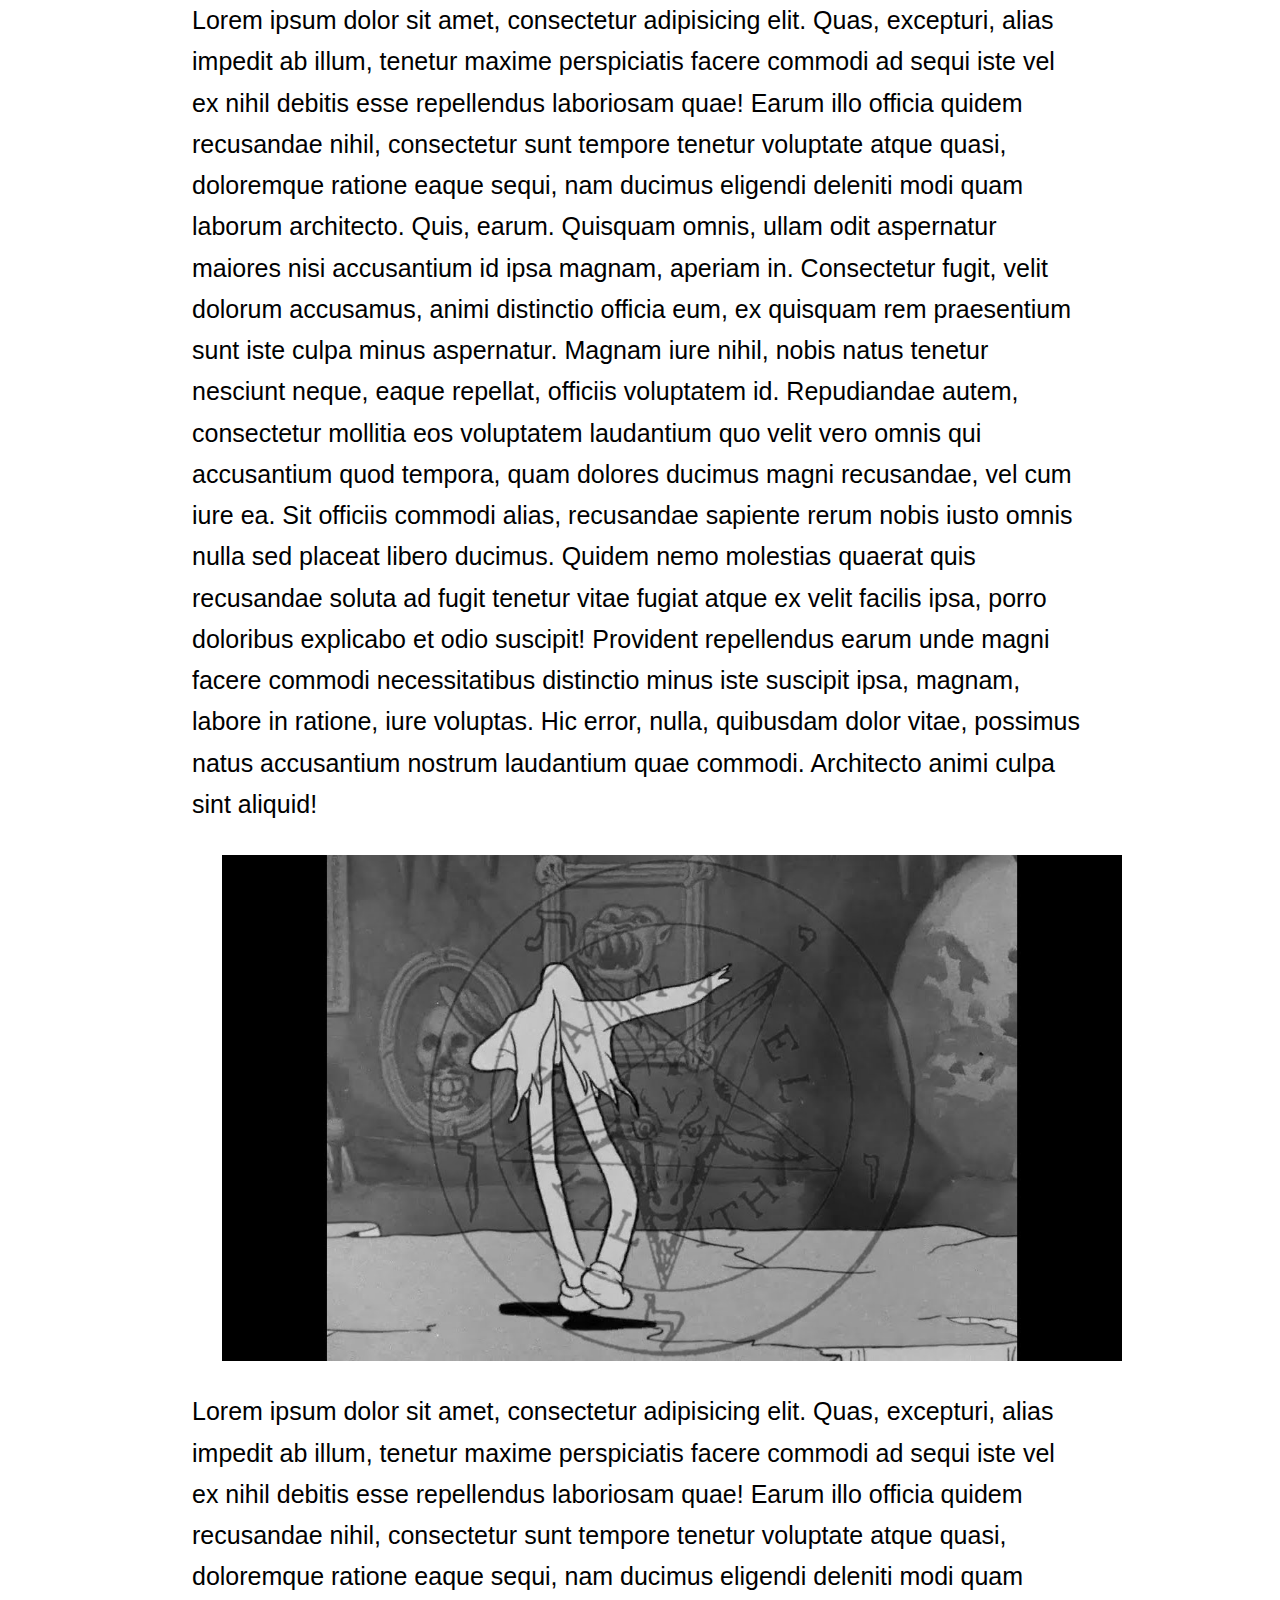
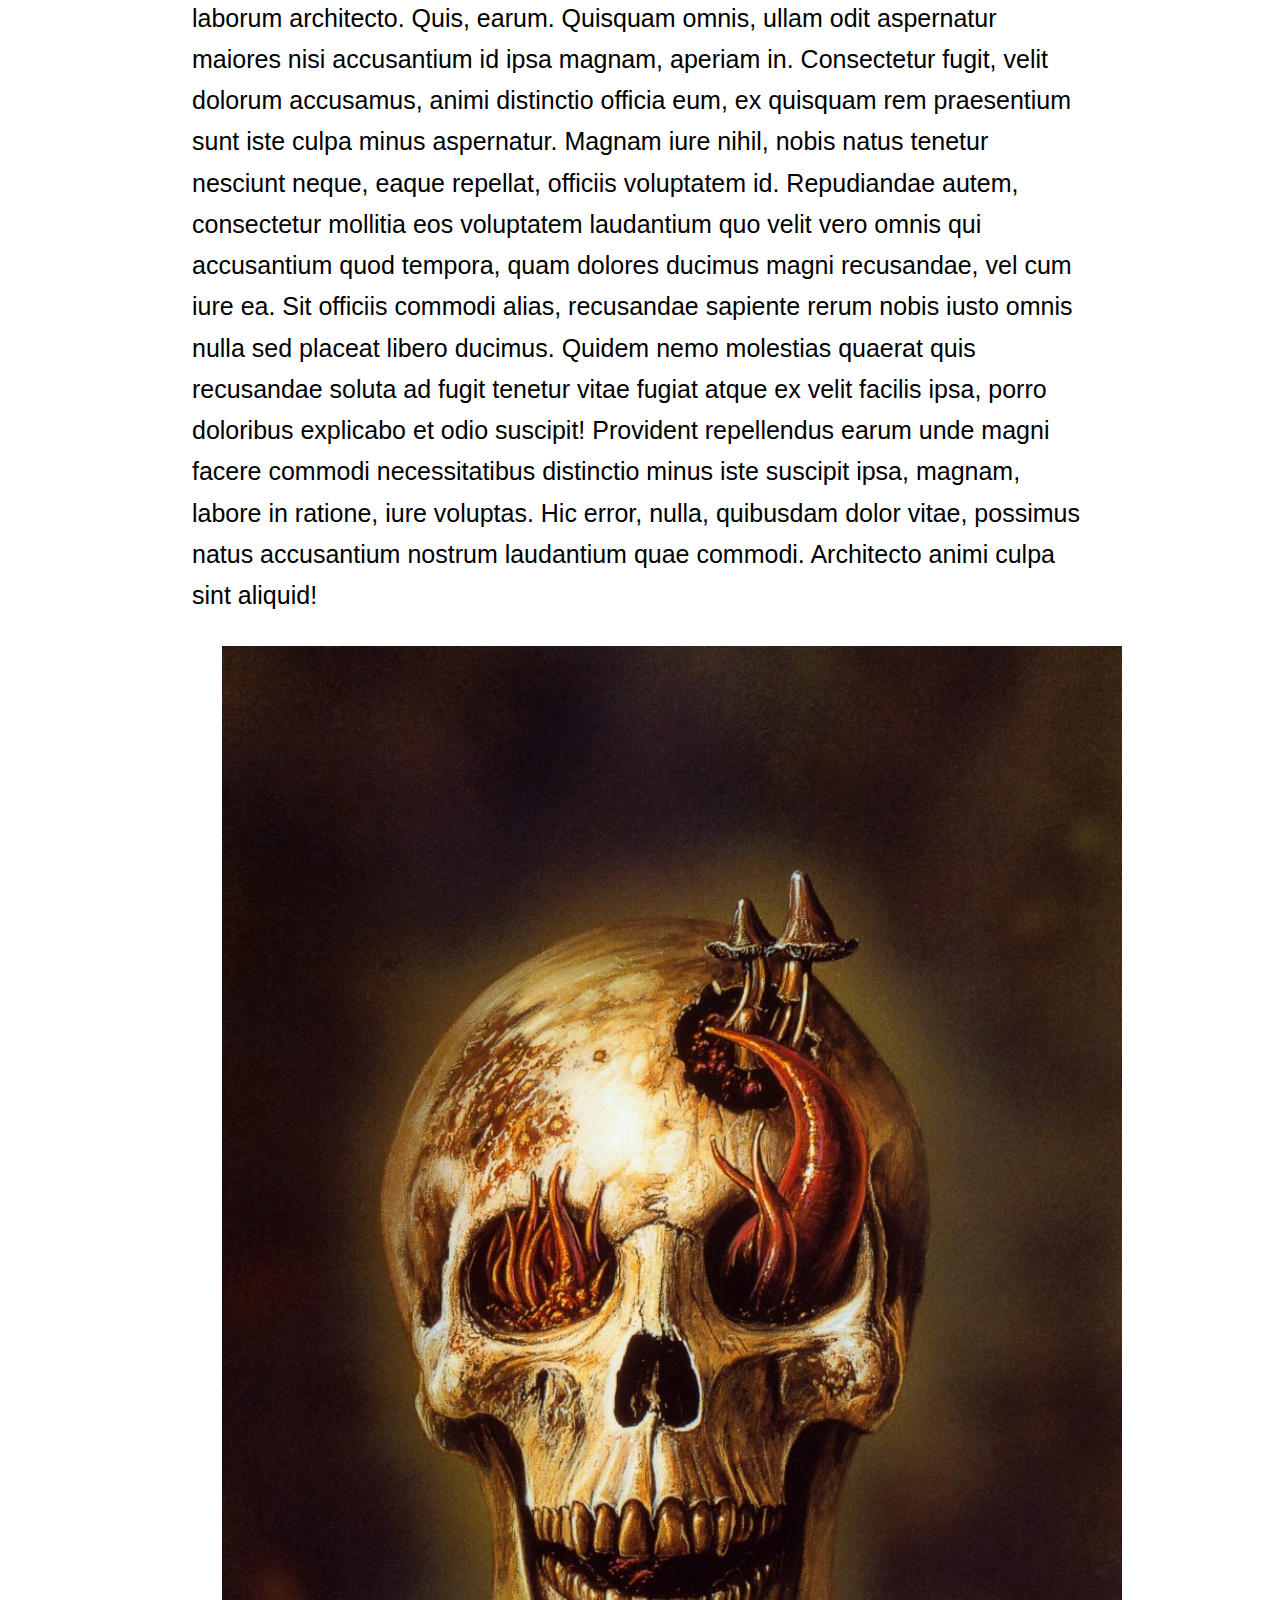
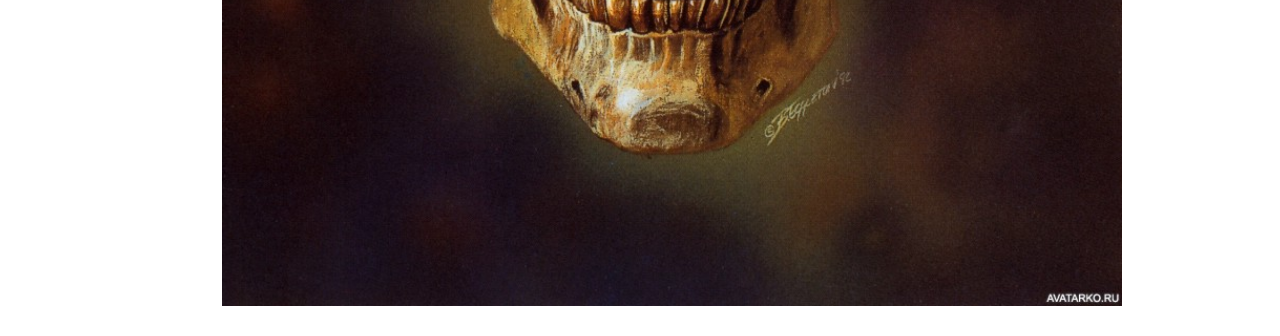
<file: lesson_4/index.html>
<!DOCTYPE html>
<html lang="en">
<head>
	<meta charset="UTF-8">
	<title>Document</title>
	<link rel="stylesheet" href="main.css">
</head>
<body>
	<div>
		<p>Lorem ipsum dolor sit amet, consectetur adipisicing elit. Quas, excepturi, alias impedit ab illum, tenetur maxime perspiciatis facere commodi ad sequi iste vel ex nihil debitis esse repellendus laboriosam quae! Earum illo officia quidem recusandae nihil, consectetur sunt tempore tenetur voluptate atque quasi, doloremque ratione eaque sequi, nam ducimus eligendi deleniti modi quam laborum architecto. Quis, earum. Quisquam omnis, ullam odit aspernatur maiores nisi accusantium id ipsa magnam, aperiam in. Consectetur fugit, velit dolorum accusamus, animi distinctio officia eum, ex quisquam rem praesentium sunt iste culpa minus aspernatur. Magnam iure nihil, nobis natus tenetur nesciunt neque, eaque repellat, officiis voluptatem id. Repudiandae autem, consectetur mollitia eos voluptatem laudantium quo velit vero omnis qui accusantium quod tempora, quam dolores ducimus magni recusandae, vel cum iure ea. Sit officiis commodi alias, recusandae sapiente rerum nobis iusto omnis nulla sed placeat libero ducimus. Quidem nemo molestias quaerat quis recusandae soluta ad fugit tenetur vitae fugiat atque ex velit facilis ipsa, porro doloribus explicabo et odio suscipit! Provident repellendus earum unde magni facere commodi necessitatibus distinctio minus iste suscipit ipsa, magnam, labore in ratione, iure voluptas. Hic error, nulla, quibusdam dolor vitae, possimus natus accusantium nostrum laudantium quae commodi. Architecto animi culpa sint aliquid!</p>
		<img src="img/maxresdefault (1).jpg" alt="Ghostemane">
		<p>Lorem ipsum dolor sit amet, consectetur adipisicing elit. Quas, excepturi, alias impedit ab illum, tenetur maxime perspiciatis facere commodi ad sequi iste vel ex nihil debitis esse repellendus laboriosam quae! Earum illo officia quidem recusandae nihil, consectetur sunt tempore tenetur voluptate atque quasi, doloremque ratione eaque sequi, nam ducimus eligendi deleniti modi quam laborum architecto. Quis, earum. Quisquam omnis, ullam odit aspernatur maiores nisi accusantium id ipsa magnam, aperiam in. Consectetur fugit, velit dolorum accusamus, animi distinctio officia eum, ex quisquam rem praesentium sunt iste culpa minus aspernatur. Magnam iure nihil, nobis natus tenetur nesciunt neque, eaque repellat, officiis voluptatem id. Repudiandae autem, consectetur mollitia eos voluptatem laudantium quo velit vero omnis qui accusantium quod tempora, quam dolores ducimus magni recusandae, vel cum iure ea. Sit officiis commodi alias, recusandae sapiente rerum nobis iusto omnis nulla sed placeat libero ducimus. Quidem nemo molestias quaerat quis recusandae soluta ad fugit tenetur vitae fugiat atque ex velit facilis ipsa, porro doloribus explicabo et odio suscipit! Provident repellendus earum unde magni facere commodi necessitatibus distinctio minus iste suscipit ipsa, magnam, labore in ratione, iure voluptas. Hic error, nulla, quibusdam dolor vitae, possimus natus accusantium nostrum laudantium quae commodi. Architecto animi culpa sint aliquid!</p>
		<img src="img/cherep_uzhasy_griby.jpg" alt="head">
	</div>
</body>
</html>
</file>
<file: lesson_4/main.css>
*{
	padding: 0;
	margin: 0;
	box-sizing: border-box;
}
div{
	width: 70%;
	margin: auto;
}
img{
	max-width: 900px;
	width: 1000px;
	height: auto;
	display: block;
	margin: 30px;
}
p{
	font-size: 25px;
	line-height: 1.65;
	font-family: Helvetica;
}
h1{
	font-size: 40px;
	font-family: Helvatica;
	text-align:center; 
	margin-bottom: 60px;


}
</file>
